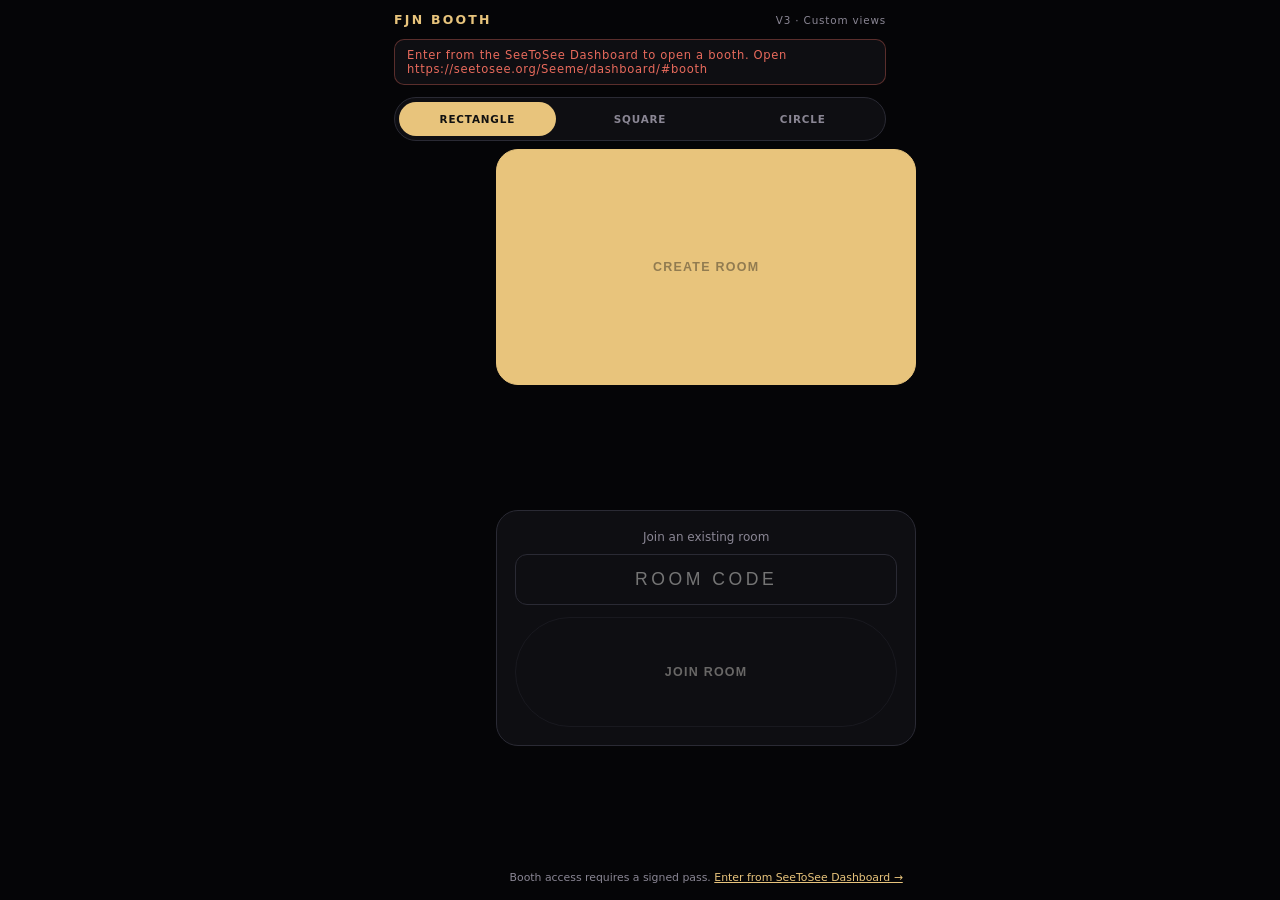
<file: FJNBoothIPv1/index.html>
<!DOCTYPE html>
<html lang="en">
<head>
  <meta charset="UTF-8" />
  <meta name="viewport" content="width=device-width, initial-scale=1, viewport-fit=cover, user-scalable=no" />
  <meta name="apple-mobile-web-app-capable" content="yes" />
  <meta name="theme-color" content="#050507" />
  <title>FJN Booth · V3 Custom Views</title>
  <style>
    :root {
      --bg: #050507;
      --panel: #0e0e12;
      --border: #2a2a34;
      --gold: #e8c47c;
      --text: #f0ece4;
      --muted: #8a8694;
      --ok: #6bcf8e;
      --err: #e86a5c;
      --safe-b: env(safe-area-inset-bottom, 0px);
      --safe-t: env(safe-area-inset-top, 0px);
    }
    * { box-sizing: border-box; -webkit-tap-highlight-color: transparent; }
    html, body {
      margin: 0; width: 100%; height: 100%; height: 100dvh; background: var(--bg); color: var(--text);
      font-family: ui-sans-serif, system-ui, -apple-system, Segoe UI, sans-serif;
      overflow: hidden;
    }
    .app {
      height: 100%; height: 100dvh; display: flex; flex-direction: column;
      padding: calc(12px + var(--safe-t)) 14px calc(14px + var(--safe-b));
      max-width: 520px; margin: 0 auto;
    }
    header {
      display: flex; justify-content: space-between; align-items: baseline;
      margin-bottom: 12px;
    }
    header h1 {
      margin: 0; font-size: 0.78rem; letter-spacing: 0.18em;
      text-transform: uppercase; color: var(--gold); font-weight: 700;
    }
    header .sub { font-size: 0.65rem; color: var(--muted); letter-spacing: 0.08em; }
    .status {
      font-size: 0.72rem; letter-spacing: 0.06em; padding: 8px 12px;
      border: 1px solid var(--border); border-radius: 10px;
      background: var(--panel); color: var(--muted); margin-bottom: 12px;
      min-height: 36px;
    }
    .status.ok { color: var(--ok); border-color: rgba(107,207,142,0.35); }
    .status.err { color: var(--err); border-color: rgba(232,106,92,0.35); }
    .status.live { color: var(--gold); border-color: rgba(232,196,124,0.45); }
    .view-picker {
      display: grid; grid-template-columns: repeat(3, 1fr); gap: 6px;
      padding: 4px; margin-bottom: 8px; border: 1px solid var(--border);
      border-radius: 999px; background: var(--panel);
    }
    .view-choice {
      min-height: 34px; border: 0; border-radius: 999px; background: transparent;
      color: var(--muted); font: inherit; font-size: .65rem; font-weight: 700;
      letter-spacing: .08em; text-transform: uppercase; cursor: pointer;
    }
    .view-choice.active { background: var(--gold); color: #111; }

    .call-shell {
      flex: 1; min-height: 0; display: flex; flex-direction: column; gap: 8px;
      overflow-y: auto; scrollbar-width: none;
    }
    .call-shell::-webkit-scrollbar { display: none; }
    .call-shell.hidden { display: none !important; }
    .videos {
      flex: 0 0 auto; display: grid; grid-template-columns: 1fr; gap: 8px;
      width: 100%; min-height: 0; position: relative;
    }
    .tile {
      position: relative; border-radius: 14px; overflow: hidden;
      width: 100%; aspect-ratio: 1; border: 1px solid var(--border); background: #0a0a0e;
    }
    .tile video {
      width: 100%; height: 100%; object-fit: cover; background: #0a0a0e;
      display: block;
    }
    #localVideo { transform: scaleX(-1); }
    .stage-size {
      position: absolute; z-index: 4; top: 8px; right: 8px;
      min-width: 42px; height: 42px; border-radius: 999px;
      border: 1px solid rgba(232,196,124,.65); background: rgba(5,5,7,.78);
      color: var(--gold); font-size: 1rem; cursor: pointer;
    }
    .call-shell.stage-compact .videos { width: 72%; align-self: center; }
    .call-shell.stage-large .videos { width: 100%; }
    .call-shell.stage-large .in-call { display: none; }
    .tile .label {
      position: absolute; left: 10px; bottom: 8px;
      font-size: 0.65rem; letter-spacing: 0.12em; text-transform: uppercase;
      color: var(--gold); text-shadow: 0 1px 6px #000;
      pointer-events: none;
    }
    .tile.audio-only::after {
      content: 'AUDIO';
      position: absolute; inset: 0; display: flex; align-items: center; justify-content: center;
      font-size: 0.7rem; letter-spacing: 0.2em; color: var(--muted);
    }
    .tile.audio-only.connected::after { content: 'ON AIR'; color: var(--gold); }
    .tile-cam {
      position: absolute; z-index: 3; left: 50%; top: 50%; transform: translate(-50%, -50%);
      min-width: 132px; min-height: 54px; padding: 12px 18px; border-radius: 999px;
      border: 1px solid var(--gold); background: rgba(8,8,11,.88); color: var(--gold);
      font: inherit; font-size: .72rem; font-weight: 800; letter-spacing: .12em;
      text-transform: uppercase; cursor: pointer;
    }
    .tile-cam.hidden { display: none; }
    .audio-unlock {
      position: absolute; z-index: 5; left: 50%; top: 50%; transform: translate(-50%, -50%);
      min-width: 138px; min-height: 54px; padding: 12px 18px; border-radius: 999px;
      border: 1px solid var(--gold); background: rgba(8,8,11,.92); color: var(--gold);
      font: inherit; font-size: .72rem; font-weight: 800; letter-spacing: .12em;
      text-transform: uppercase; cursor: pointer;
    }
    .audio-unlock.hidden { display: none; }
    #tileLocal.audio-only::after { display: none; }

    .lobby {
      flex: 1; min-height: 0; display: grid; grid-template-rows: 1fr 1fr auto;
      gap: 10px; justify-items: center;
    }
    .lobby.hidden, .videos.hidden, .in-call.hidden { display: none !important; }

    .code-box {
      text-align: center; padding: 18px; border: 1px solid var(--border);
      border-radius: 14px; background: var(--panel);
    }
    .code-box .room {
      font-size: 2rem; letter-spacing: 0.28em; font-weight: 800;
      color: var(--gold); margin: 8px 0;
    }
    .code-box p { margin: 0; font-size: 0.75rem; color: var(--muted); line-height: 1.4; }
    .lobby-option {
      width: min(100%, 330px); height: 100%; max-height: 330px; aspect-ratio: 1;
      min-height: 0; border: 1px solid var(--border); border-radius: 22px;
      background: var(--panel); display: flex; flex-direction: column;
      align-items: stretch; justify-content: center; gap: 12px; padding: 18px;
    }
    .lobby-option.create { background: var(--gold); border-color: var(--gold); }
    .lobby-option.create .btn { color: #111; border: 0; background: transparent; }
    .lobby-option .code-box { border: 0; background: transparent; padding: 0; }
    .lobby-note { font-size: 0.68rem; color: var(--muted); text-align: center; line-height: 1.35; margin: 0; }

    body[data-view="rectangle"] .tile { aspect-ratio: 16 / 9; }
    body[data-view="rectangle"] .lobby-option {
      width: min(100%, 420px); height: auto; max-height: none; aspect-ratio: 16 / 9;
    }
    body[data-view="square"] .tile,
    body[data-view="circle"] .tile { aspect-ratio: 1; }
    body[data-view="circle"] .tile,
    body[data-view="circle"] .lobby-option { border-radius: 50%; }

    input[type="text"] {
      width: 100%; padding: 14px 16px; border-radius: 12px;
      border: 1px solid var(--border); background: var(--panel);
      color: var(--text); font-size: 1.1rem; letter-spacing: 0.2em;
      text-transform: uppercase; text-align: center;
    }
    input[type="text"]:focus { outline: 1px solid var(--gold); }

    .row { display: flex; flex-wrap: wrap; gap: 8px; }
    .btn {
      flex: 1 1 auto; min-height: 48px; padding: 0 16px;
      border-radius: 999px; border: 1px solid var(--border);
      background: var(--panel); color: var(--text);
      font-size: 0.78rem; font-weight: 700; letter-spacing: 0.1em;
      text-transform: uppercase; cursor: pointer;
    }
    .btn.primary { background: var(--gold); color: #111; border-color: var(--gold); }
    .btn.danger { border-color: var(--err); color: var(--err); }
    .btn:disabled { opacity: 0.4; pointer-events: none; }
    .btn.active { background: rgba(232,196,124,0.2); border-color: var(--gold); color: var(--gold); }

    .in-call { display: flex; flex-direction: column; gap: 8px; }
    .invite {
      font-size: 0.68rem; color: var(--muted); word-break: break-all;
      padding: 8px 10px; border-radius: 8px; background: var(--panel);
      border: 1px solid var(--border);
    }
    .invite a { color: var(--gold); }

    @media (orientation: landscape) and (max-height: 620px) {
      .app { max-width: none; padding: calc(6px + var(--safe-t)) 10px calc(6px + var(--safe-b)); }
      header { margin-bottom: 5px; }
      .status { min-height: 30px; margin-bottom: 6px; padding: 5px 10px; }
      .view-picker { position: absolute; z-index: 8; top: calc(4px + var(--safe-t)); left: 50%; width: 300px; transform: translateX(-50%); margin: 0; }
      .call-shell {
        display: grid; grid-template-columns: minmax(0, 1fr) minmax(250px, 34vw);
        gap: 8px; min-height: 0; overflow: hidden;
      }
      .videos, .call-shell.stage-compact .videos, .call-shell.stage-large .videos {
        width: auto; height: 100%; margin: 0 auto;
        grid-template-columns: 1fr 1fr; grid-template-rows: 1fr;
      }
      body[data-view="square"] .videos,
      body[data-view="circle"] .videos { width: auto; }
      body[data-view="square"] .tile,
      body[data-view="circle"] .tile { width: auto; height: 100%; }
      body[data-view="rectangle"] .videos { width: 100%; }
      body[data-view="rectangle"] .tile { width: 100%; height: auto; align-self: center; }
      .in-call, .call-shell.stage-large .in-call {
        display: flex; min-height: 0; overflow-y: auto; scrollbar-width: none;
      }
      .in-call::-webkit-scrollbar { display: none; }
      .code-box { padding: 7px !important; }
      .code-box .room { font-size: 1.25rem; margin: 3px 0; }
      .invite { padding: 5px 7px; }
      .btn { min-height: 38px; padding: 0 10px; font-size: .67rem; }
      .stage-size { display: none; }
      .lobby {
        grid-template-columns: 1fr 1fr; grid-template-rows: minmax(0, 1fr) auto;
        align-items: center;
      }
      .lobby-option { width: min(42dvh, 42vw); height: auto; max-height: none; max-width: none; }
      body[data-view="rectangle"] .lobby-option { width: min(45vw, 72dvh); }
      .lobby-note { grid-column: 1 / -1; }
    }
  </style>
</head>
<body data-view="rectangle">
  <div class="app">
    <header>
      <h1>FJN Booth</h1>
      <span class="sub">V3 · Custom views</span>
    </header>
    <div class="status" id="status">Create a room or join with a code.</div>
    <div class="view-picker" id="viewPicker" aria-label="Booth view">
      <button class="view-choice active" type="button" data-view="rectangle">Rectangle</button>
      <button class="view-choice" type="button" data-view="square">Square</button>
      <button class="view-choice" type="button" data-view="circle">Circle</button>
    </div>

    <!-- LOBBY -->
    <div class="lobby" id="lobby">
      <div class="lobby-option create">
        <button class="btn primary" type="button" id="btnCreate">Create room</button>
      </div>
      <div class="lobby-option join">
        <div class="code-box">
          <p style="margin-bottom:8px;">Join an existing room</p>
          <input type="text" id="joinCode" maxlength="8" placeholder="ROOM CODE" autocomplete="off" />
        </div>
        <button class="btn" type="button" id="btnJoin">Join room</button>
      </div>
      <p class="lobby-note">
        Two people only. Exact quality for vocal booth, writers, and debate seats.
      </p>
    </div>

    <!-- IN CALL -->
    <div class="call-shell hidden" id="callShell">
      <div class="videos" id="videos">
        <button class="stage-size" type="button" id="btnStageSize" aria-label="Change video size" title="Change video size">↕</button>
        <div class="tile" id="tileRemote">
          <video id="remoteVideo" playsinline webkit-playsinline autoplay muted></video>
          <audio id="remoteAudio" autoplay playsinline></audio>
          <button class="audio-unlock hidden" type="button" id="btnStartAudio">Start audio</button>
          <span class="label">Them</span>
        </div>
        <div class="tile" id="tileLocal">
          <video id="localVideo" playsinline webkit-playsinline autoplay muted></video>
          <button class="tile-cam" type="button" id="btnCamTile">Turn camera on</button>
          <span class="label">You</span>
        </div>
      </div>

      <div class="in-call" id="inCall">
        <div class="code-box" id="roomBanner" style="padding:10px;">
          <p>Room</p>
          <div class="room" id="roomDisplay">------</div>
          <p id="waitHint">Waiting for the other person…</p>
        </div>
        <div class="invite" id="inviteBox"></div>
        <div class="row">
          <button class="btn" type="button" id="btnMute">Mute</button>
          <button class="btn" type="button" id="btnMicRepair">Restart mic</button>
          <button class="btn" type="button" id="btnCam">Cam off</button>
          <button class="btn danger" type="button" id="btnLeave">Leave</button>
        </div>
        <div class="row">
          <button class="btn" type="button" id="btnCopy">Copy invite</button>
        </div>
      </div>
    </div>
  </div>

  <script>
  (function () {
    'use strict';

    // ── Config: same folder as this page on Hostinger ──
    var SIGNAL_URL = (function () {
      // signal.php sits next to index.html
      var base = location.href.replace(/[#?].*$/, '').replace(/\/[^/]*$/, '/');
      return base + 'signal.php';
    })();

    var ICE = {
      iceServers: [
        { urls: 'stun:stun.l.google.com:19302' },
        { urls: 'stun:stun1.l.google.com:19302' }
      ]
    };

    var state = {
      room: null,
      role: null, // host | guest
      token: null,
      after: 0,
      pc: null,
      localStream: null,
      remoteStream: null,
      pollTimer: null,
      muted: false,
      camOn: false, // audio-first: camera off by default
      connected: false
    };

    var statusEl = document.getElementById('status');
    var lobby = document.getElementById('lobby');
    var callShell = document.getElementById('callShell');
    var videos = document.getElementById('videos');
    var inCall = document.getElementById('inCall');
    var localVideo = document.getElementById('localVideo');
    var remoteVideo = document.getElementById('remoteVideo');
    var remoteAudio = document.getElementById('remoteAudio');
    var btnStartAudio = document.getElementById('btnStartAudio');
    var tileLocal = document.getElementById('tileLocal');
    var tileRemote = document.getElementById('tileRemote');
    var btnCam = document.getElementById('btnCam');
    var btnCamTile = document.getElementById('btnCamTile');
    var btnMicRepair = document.getElementById('btnMicRepair');
    var roomDisplay = document.getElementById('roomDisplay');
    var inviteBox = document.getElementById('inviteBox');
    var waitHint = document.getElementById('waitHint');
    var viewChoices = Array.prototype.slice.call(document.querySelectorAll('.view-choice'));

    function applyView(view) {
      if (['rectangle', 'square', 'circle'].indexOf(view) === -1) view = 'rectangle';
      document.body.setAttribute('data-view', view);
      viewChoices.forEach(function (button) {
        button.classList.toggle('active', button.getAttribute('data-view') === view);
      });
      try { localStorage.setItem('fjn-booth-view', view); } catch (e) {}
    }

    viewChoices.forEach(function (button) {
      button.addEventListener('click', function () { applyView(button.getAttribute('data-view')); });
    });
    try { applyView(localStorage.getItem('fjn-booth-view') || 'rectangle'); }
    catch (e) { applyView('rectangle'); }

    function setStatus(msg, kind) {
      statusEl.textContent = msg;
      statusEl.className = 'status' + (kind ? ' ' + kind : '');
    }

    function inviteUrl() {
      return location.href.split('?')[0].split('#')[0] + '?room=' + encodeURIComponent(state.room);
    }

    var boothPass = (new URLSearchParams(location.search).get('pass') || '').trim();

    async function api(action, opts) {
      opts = opts || {};
      var method = opts.method || (opts.body ? 'POST' : 'GET');
      var url = SIGNAL_URL + '?action=' + encodeURIComponent(action);
      if (boothPass) url += '&pass=' + encodeURIComponent(boothPass);
      if (opts.query) {
        Object.keys(opts.query).forEach(function (k) {
          url += '&' + encodeURIComponent(k) + '=' + encodeURIComponent(opts.query[k]);
        });
      }
      var init = { method: method, headers: {} };
      if (state.token) init.headers['X-Booth-Token'] = state.token;
      if (opts.body) {
        var bodyObj = Object.assign({}, opts.body);
        if (boothPass && (action === 'create' || action === 'join')) bodyObj.pass = boothPass;
        init.headers['Content-Type'] = 'application/json';
        init.body = JSON.stringify(bodyObj);
      }
      var res = await fetch(url, init);
      var data = await res.json().catch(function () { return {}; });
      if (!res.ok) {
        var err = new Error(data.error || ('HTTP ' + res.status));
        err.data = data;
        err.status = res.status;
        throw err;
      }
      return data;
    }

    async function getMic(videoWanted) {
      if (state.localStream) {
        state.localStream.getTracks().forEach(function (t) { try { t.stop(); } catch (e) {} });
        state.localStream = null;
      }
      var constraints = {
        audio: {
          echoCancellation: true,
          noiseSuppression: true,
          autoGainControl: true
        },
        video: videoWanted ? {
          width: { ideal: 640, min: 320 },
          height: { ideal: 480, min: 240 },
          facingMode: 'user',
          frameRate: { ideal: 24, max: 30 }
        } : false
      };
      var stream = await navigator.mediaDevices.getUserMedia(constraints);
      state.localStream = stream;
      localVideo.srcObject = stream;
      localVideo.setAttribute('playsinline', '');
      localVideo.muted = true;
      try { await localVideo.play(); } catch (e) {}
      updateAudioOnlyUI();
      return stream;
    }

    function updateAudioOnlyUI() {
      var hasVideo = state.localStream && state.localStream.getVideoTracks().some(function (t) { return t.enabled && t.readyState === 'live'; });
      tileLocal.classList.toggle('audio-only', !hasVideo);
      btnCamTile.classList.toggle('hidden', !!hasVideo);
      if (state.connected) tileLocal.classList.add('connected');
      var remoteHas = remoteVideo.srcObject && remoteVideo.srcObject.getVideoTracks && remoteVideo.srcObject.getVideoTracks().length;
      tileRemote.classList.toggle('audio-only', !remoteHas);
      if (state.connected) tileRemote.classList.add('connected');
    }

    function showCallUI() {
      lobby.classList.add('hidden');
      callShell.classList.remove('hidden');
      roomDisplay.textContent = state.room;
      inviteBox.innerHTML = 'Invite link: <a href="' + inviteUrl() + '">' + inviteUrl() + '</a>';
    }

    async function startRemoteAudio() {
      if (!state.remoteStream || !state.remoteStream.getAudioTracks().length) return;
      remoteAudio.srcObject = state.remoteStream;
      remoteAudio.volume = 1;
      try {
        await remoteAudio.play();
        btnStartAudio.classList.add('hidden');
      } catch (e) {
        btnStartAudio.classList.remove('hidden');
        setStatus('Tap Start audio to hear the other person', 'ok');
      }
    }

    btnStartAudio.addEventListener('click', startRemoteAudio);

    function ensurePC() {
      if (state.pc) return state.pc;
      var pc = new RTCPeerConnection(ICE);
      state.pc = pc;

      if (state.localStream) {
        state.localStream.getTracks().forEach(function (track) {
          pc.addTrack(track, state.localStream);
        });
      }
      // Reserve one video channel during the audio-first negotiation. This lets
      // either person turn on a camera later without rebuilding the call.
      if (!pc.getTransceivers().some(function (tr) { return tr.receiver && tr.receiver.track && tr.receiver.track.kind === 'video'; })) {
        pc.addTransceiver('video', { direction: 'sendrecv' });
      }

      pc.ontrack = function (ev) {
        // Audio and video can arrive in separate track events (and a reserved
        // transceiver can be streamless). Keep one permanent inbound stream so
        // the later video track never replaces the already-arrived audio track.
        if (!state.remoteStream) {
          state.remoteStream = new MediaStream();
          remoteVideo.srcObject = state.remoteStream;
          remoteAudio.srcObject = state.remoteStream;
        }
        if (!state.remoteStream.getTracks().some(function (track) { return track.id === ev.track.id; })) {
          state.remoteStream.addTrack(ev.track);
        }
        ev.track.onunmute = function () {
          remoteVideo.play().catch(function () {});
          if (ev.track.kind === 'audio') startRemoteAudio();
          updateAudioOnlyUI();
        };
        remoteVideo.setAttribute('playsinline', '');
        remoteVideo.muted = true;
        remoteVideo.play().catch(function () {});
        if (ev.track.kind === 'audio') startRemoteAudio();
        state.connected = true;
        updateAudioOnlyUI();
        waitHint.textContent = 'Connected';
        setStatus('Connected · 1-to-1 live', 'live');
      };

      pc.onicecandidate = function (ev) {
        if (ev.candidate) {
          sendSignal('ice', { candidate: ev.candidate });
        }
      };

      pc.onconnectionstatechange = function () {
        var s = pc.connectionState;
        if (s === 'connected') {
          state.connected = true;
          setStatus('Connected · 1-to-1 live', 'live');
          waitHint.textContent = 'Connected';
        } else if (s === 'disconnected' || s === 'failed') {
          setStatus('Connection ' + s + ' — try Leave and rejoin', 'err');
        } else if (s === 'connecting') {
          setStatus('Connecting…', '');
        }
      };

      return pc;
    }

    async function repairMicrophone(force) {
      if (!state.localStream) return;
      var current = state.localStream.getAudioTracks()[0] || null;
      var needsNew = force || !current || current.readyState !== 'live' || current.muted;
      if (needsNew) {
        setStatus('Restoring microphone…', '');
        var micStream = await navigator.mediaDevices.getUserMedia({
          audio: { echoCancellation: true, noiseSuppression: true, autoGainControl: true },
          video: false
        });
        var replacement = micStream.getAudioTracks()[0];
        state.localStream.getAudioTracks().forEach(function (track) {
          state.localStream.removeTrack(track);
          try { track.stop(); } catch (e) {}
        });
        state.localStream.addTrack(replacement);
        current = replacement;
      }
      current.enabled = !state.muted;
      if (state.pc) {
        var sender = state.pc.getSenders().find(function (item) {
          return item.track && item.track.kind === 'audio';
        });
        if (sender) await sender.replaceTrack(current);
        else state.pc.addTrack(current, state.localStream);
      }
      setStatus(state.connected ? 'Connected · microphone live' : 'Microphone live', state.connected ? 'live' : 'ok');
    }

    function sendSignal(type, data) {
      if (!state.room || !state.role) return Promise.resolve();
      return api('signal', {
        method: 'POST',
        body: { room: state.room, type: type, from: state.role, data: data }
      }).catch(function (e) {
        console.warn('signal failed', e);
      });
    }

    async function makeOffer(reason) {
      var pc = ensurePC();
      await repairMicrophone(false);
      if (pc.signalingState !== 'stable') return;
      var offer = await pc.createOffer({ offerToReceiveAudio: true, offerToReceiveVideo: true });
      await pc.setLocalDescription(offer);
      await sendSignal('offer', { sdp: pc.localDescription, reason: reason || 'connect' });
    }

    async function handleSignal(sig) {
      if (!sig || sig.from === state.role) return;
      var pc = ensurePC();

      if (sig.type === 'peer-joined' && state.role === 'host') {
        setStatus('Guest joined · negotiating…', 'ok');
        waitHint.textContent = 'Guest joined — connecting…';
        try {
          await makeOffer('guest-joined');
        } catch (e) {
          setStatus('Offer failed: ' + e.message, 'err');
        }
      }

      // Either seat may offer. This is required when the guest turns on a
      // camera after the original audio-first connection is established.
      if (sig.type === 'offer') {
        try {
          await repairMicrophone(false);
          if (pc.signalingState !== 'stable') {
            await pc.setLocalDescription({ type: 'rollback' });
          }
          await pc.setRemoteDescription(sig.data.sdp);
          var answer = await pc.createAnswer();
          await pc.setLocalDescription(answer);
          await sendSignal('answer', { sdp: pc.localDescription });
        } catch (e) {
          setStatus('Answer failed: ' + e.message, 'err');
        }
      }

      if (sig.type === 'answer') {
        try {
          if (pc.signalingState === 'have-local-offer') await pc.setRemoteDescription(sig.data.sdp);
        } catch (e) {
          setStatus('Set remote failed: ' + e.message, 'err');
        }
      }

      if (sig.type === 'ice' && sig.data && sig.data.candidate) {
        try {
          await pc.addIceCandidate(sig.data.candidate);
        } catch (e) {
          console.warn('ice', e);
        }
      }

      if (sig.type === 'peer-left') {
        setStatus('Other person left the room', 'err');
        waitHint.textContent = 'Peer left';
        if (remoteVideo.srcObject) {
          remoteVideo.srcObject.getTracks().forEach(function (t) { t.stop(); });
          remoteVideo.srcObject = null;
          remoteAudio.srcObject = null;
          btnStartAudio.classList.add('hidden');
        }
        state.remoteStream = null;
        state.connected = false;
        updateAudioOnlyUI();
      }
    }

    function startPolling() {
      stopPolling();
      state.pollTimer = setInterval(async function () {
        if (!state.room) return;
        try {
          var data = await api('poll', { query: { room: state.room, after: state.after } });
          (data.signals || []).forEach(function (sig) {
            if (sig.id > state.after) state.after = sig.id;
            handleSignal(sig);
          });
          if (state.role === 'host' && data.guest && waitHint.textContent.indexOf('Waiting') === 0) {
            waitHint.textContent = 'Guest in room…';
          }
        } catch (e) {
          // quiet — transient network
        }
      }, 900);
    }

    function stopPolling() {
      if (state.pollTimer) clearInterval(state.pollTimer);
      state.pollTimer = null;
    }

    async function startAs(role, room, token) {
      try {
        setStatus('Requesting microphone…', '');
        await getMic(false); // audio first
        state.role = role;
        state.room = room;
        state.token = token;
        state.after = 0;
        showCallUI();
        ensurePC();
        startPolling();
        setStatus(role === 'host' ? 'Room open · share the code' : 'Joined · connecting…', 'ok');
        if (role === 'guest') {
          waitHint.textContent = 'Connecting to host…';
          // Guest waits for offer; if host already waiting, host gets peer-joined on join
        }
      } catch (e) {
        setStatus('Mic blocked: ' + (e.message || e), 'err');
        throw e;
      }
    }

    document.getElementById('btnCreate').addEventListener('click', async function () {
      try {
        var data = await api('create', { method: 'POST', body: {} });
        await startAs('host', data.room, data.token);
      } catch (e) {
        setStatus('Create failed: ' + (e.message || e) + ' — is signal.php uploaded?', 'err');
      }
    });

    document.getElementById('btnJoin').addEventListener('click', async function () {
      var code = (document.getElementById('joinCode').value || '').trim().toUpperCase();
      if (code.length < 4) {
        setStatus('Enter a room code', 'err');
        return;
      }
      try {
        var data = await api('join', { method: 'POST', body: { room: code } });
        await startAs('guest', data.room, data.token);
      } catch (e) {
        if (e.data && e.data.full) setStatus('Room full (2 people max)', 'err');
        else setStatus('Join failed: ' + (e.message || e), 'err');
      }
    });

    document.getElementById('btnMute').addEventListener('click', function () {
      if (!state.localStream) return;
      state.muted = !state.muted;
      state.localStream.getAudioTracks().forEach(function (t) { t.enabled = !state.muted; });
      this.textContent = state.muted ? 'Unmute' : 'Mute';
      this.classList.toggle('active', state.muted);
    });

    btnMicRepair.addEventListener('click', async function () {
      try {
        await repairMicrophone(true);
        if (state.pc && state.pc.signalingState === 'stable') await makeOffer('microphone-restart');
      } catch (e) {
        setStatus('Microphone restart failed: ' + (e.message || e), 'err');
      }
    });

    window.addEventListener('focus', function () {
      if (!state.room || !state.localStream) return;
      repairMicrophone(false).catch(function () {});
    });

    async function toggleCamera() {
      // Camera click is a user gesture: use it to unlock remote audio too.
      startRemoteAudio();
      try {
        if (!state.camOn) {
          // Turn camera on without stopping or reacquiring the live microphone.
          setStatus('Enabling camera…', '');
          var cameraStream = await navigator.mediaDevices.getUserMedia({
            audio: false,
            video: {
              width: { ideal: 640, min: 320 },
              height: { ideal: 480, min: 240 },
              facingMode: 'user',
              frameRate: { ideal: 24, max: 30 }
            }
          });
          var vTrack = cameraStream.getVideoTracks()[0];
          state.localStream.getVideoTracks().forEach(function (track) { state.localStream.removeTrack(track); try { track.stop(); } catch (e) {} });
          state.localStream.addTrack(vTrack);
          localVideo.srcObject = state.localStream;
          localVideo.muted = true;
          localVideo.setAttribute('playsinline', '');
          await localVideo.play().catch(function () {});
          state.camOn = true;
          btnCam.textContent = 'Cam on';
          btnCam.classList.add('active');
          updateAudioOnlyUI();
          if (state.pc) {
            var videoTransceiver = state.pc.getTransceivers().find(function (tr) { return tr.receiver && tr.receiver.track && tr.receiver.track.kind === 'video'; });
            if (videoTransceiver && vTrack) await videoTransceiver.sender.replaceTrack(vTrack);
            await makeOffer('camera-on');
          }
          setStatus(state.connected ? 'Connected · camera on' : 'Camera on', state.connected ? 'live' : 'ok');
        } else {
          state.camOn = false;
          if (state.localStream) {
            state.localStream.getVideoTracks().forEach(function (t) {
              t.enabled = false;
              t.stop();
              state.localStream.removeTrack(t);
            });
          }
          if (state.pc) {
            var videoTransceiver = state.pc.getTransceivers().find(function (tr) { return tr.receiver && tr.receiver.track && tr.receiver.track.kind === 'video'; });
            if (videoTransceiver) await videoTransceiver.sender.replaceTrack(null);
          }
          btnCam.textContent = 'Cam off';
          btnCam.classList.remove('active');
          updateAudioOnlyUI();
        }
      } catch (e) {
        setStatus('Camera: ' + (e.message || e), 'err');
      }
    }

    btnCam.addEventListener('click', toggleCamera);
    btnCamTile.addEventListener('click', toggleCamera);

    document.getElementById('btnCopy').addEventListener('click', function () {
      var url = inviteUrl();
      if (navigator.clipboard && navigator.clipboard.writeText) {
        navigator.clipboard.writeText(url).then(function () {
          setStatus('Invite link copied', 'ok');
        }).catch(function () {
          prompt('Copy this invite link:', url);
        });
      } else {
        prompt('Copy this invite link:', url);
      }
    });

    document.getElementById('btnStageSize').addEventListener('click', function () {
      if (callShell.classList.contains('stage-large')) {
        callShell.classList.remove('stage-large');
        callShell.classList.add('stage-compact');
      } else if (callShell.classList.contains('stage-compact')) {
        callShell.classList.remove('stage-compact');
      } else {
        callShell.classList.add('stage-large');
      }
    });

    document.getElementById('btnLeave').addEventListener('click', function () {
      stopPolling();
      try {
        api('leave', { method: 'POST', body: { room: state.room, from: state.role } });
      } catch (e) {}
      if (state.pc) { try { state.pc.close(); } catch (e) {} }
      state.pc = null;
      if (state.localStream) {
        state.localStream.getTracks().forEach(function (t) { t.stop(); });
        state.localStream = null;
      }
      localVideo.srcObject = null;
      remoteVideo.srcObject = null;
      remoteAudio.srcObject = null;
      btnStartAudio.classList.add('hidden');
      state.remoteStream = null;
      state.room = null;
      state.role = null;
      state.token = null;
      state.connected = false;
      state.camOn = false;
      state.muted = false;
      document.getElementById('btnMute').textContent = 'Mute';
      document.getElementById('btnCam').textContent = 'Cam off';
      lobby.classList.remove('hidden');
      callShell.classList.add('hidden');
      callShell.classList.remove('stage-compact', 'stage-large');
      setStatus('Left the booth.', '');
    });

    // Admission: require ?pass= from SeeToSee Dashboard; deep link ?room=CODE
    (function boot() {
      var params = new URLSearchParams(location.search);
      var room = (params.get('room') || '').toUpperCase().replace(/[^A-Z0-9]/g, '');
      if (!boothPass) {
        document.getElementById('btnCreate').disabled = true;
        document.getElementById('btnJoin').disabled = true;
        setStatus('Enter from the SeeToSee Dashboard to open a booth. Open https://seetosee.org/Seeme/dashboard/#booth', 'err');
        var note = document.querySelector('.lobby-note');
        if (note) {
          note.innerHTML = 'Booth access requires a signed pass. <a href="https://seetosee.org/Seeme/dashboard/#booth" style="color:var(--gold)">Enter from SeeToSee Dashboard →</a>';
        }
        return;
      }
      if (room.length >= 4) {
        document.getElementById('joinCode').value = room;
        setStatus('Room ' + room + ' — tap Join room', 'ok');
      }
    })();
  })();
  </script>
</body>
</html>
</file>
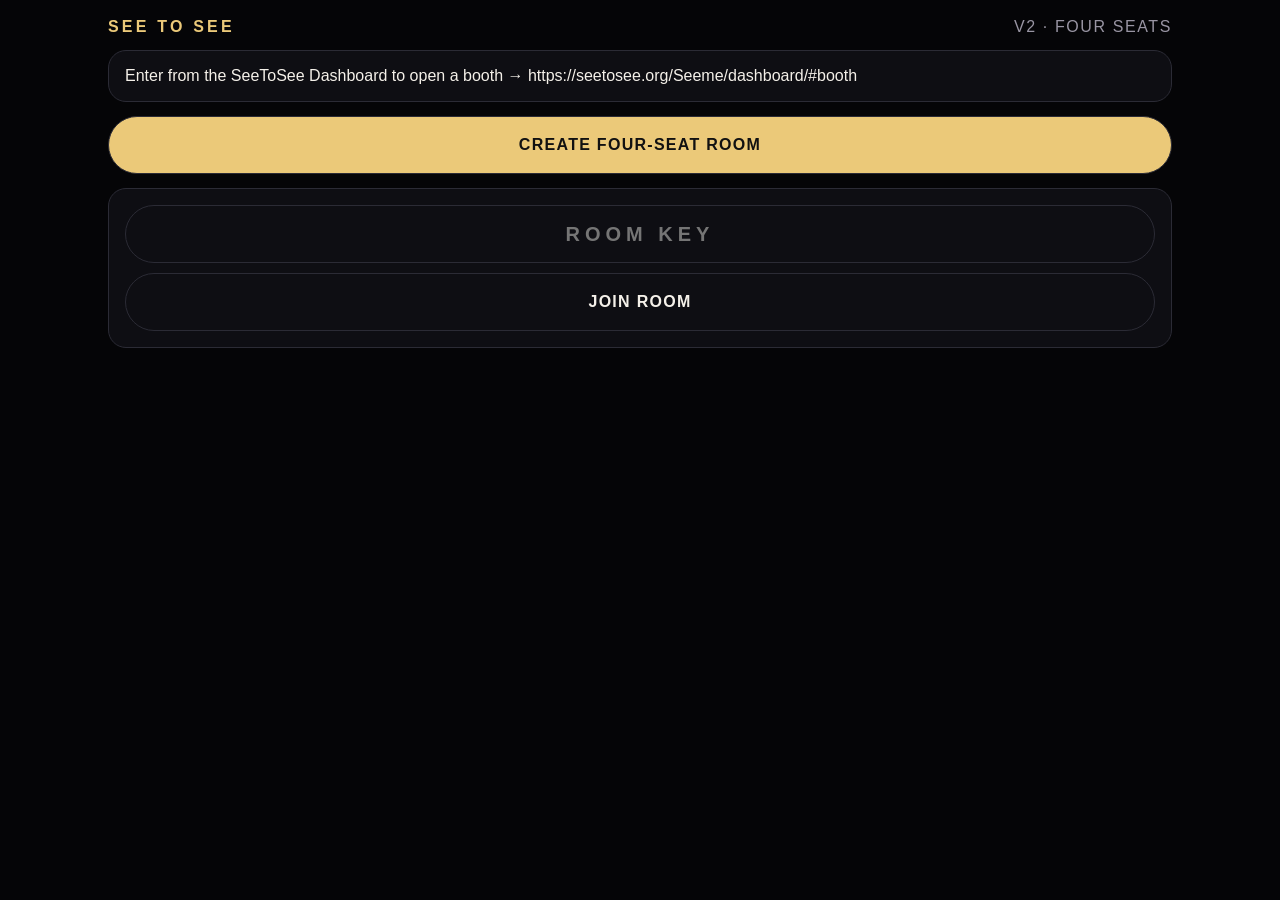
<file: FJNBoothIPv2/index.html>
<!doctype html><html lang="en"><head><meta charset="utf-8"><meta name="viewport" content="width=device-width,initial-scale=1,viewport-fit=cover"><meta name="theme-color" content="#050507"><title>See to See · Four Seats</title>
<style>
:root{--bg:#050507;--panel:#0e0e13;--line:#2b2b35;--gold:#ebc979;--text:#f4f0e9;--muted:#9995a3;--red:#ff6e63}*{box-sizing:border-box}body{margin:0;background:var(--bg);color:var(--text);font-family:Arial,sans-serif;min-height:100dvh}.app{width:min(1100px,100%);margin:auto;padding:18px;display:flex;flex-direction:column;gap:14px}.top{display:flex;justify-content:space-between;align-items:center}.brand{color:var(--gold);font-weight:900;letter-spacing:.2em}.version{color:var(--muted);letter-spacing:.1em}.status,.panel{border:1px solid var(--line);border-radius:18px;background:var(--panel);padding:16px}.status.live{border-color:#756134;color:var(--gold)}.lobby{display:grid;gap:14px}.btn,input{min-height:58px;border-radius:999px;border:1px solid var(--line);background:var(--panel);color:var(--text);font:inherit;font-weight:800;letter-spacing:.08em;padding:12px 20px}.btn{cursor:pointer}.primary{background:var(--gold);color:#111}.danger{border-color:var(--red);color:var(--red)}input{width:100%;text-align:center;font-size:1.25rem;letter-spacing:.25em}.hidden{display:none!important}.roomline{text-align:center}.code{font-size:2rem;color:var(--gold);font-weight:900;letter-spacing:.22em}.grid{display:grid;grid-template-columns:repeat(2,minmax(0,1fr));gap:10px}.seat{position:relative;aspect-ratio:1;background:#09090d;border:1px solid var(--line);border-radius:18px;overflow:hidden}.seat video{width:100%;height:100%;object-fit:cover;background:#09090d}.seat.local video{transform:scaleX(-1)}.tag{position:absolute;left:12px;bottom:10px;color:var(--gold);font-size:.72rem;letter-spacing:.12em;text-transform:uppercase}.empty{position:absolute;inset:0;display:grid;place-items:center;color:var(--muted);letter-spacing:.15em}.seat.has-media .empty{display:none}.hear{position:absolute;z-index:3;left:50%;top:50%;transform:translate(-50%,-50%);border-color:var(--gold);color:var(--gold);background:#09090eee}.controls{display:flex;flex-wrap:wrap;gap:8px}.controls .btn{flex:1;min-width:135px}@media(max-width:600px){.app{padding:12px}.grid{gap:7px}.seat{border-radius:13px}.btn{min-height:52px}.code{font-size:1.55rem}}
</style></head><body><main class="app"><div class="top"><div class="brand">SEE TO SEE</div><div class="version">V2 · FOUR SEATS</div></div><div id="status" class="status">Create a four-seat room or join with its key.</div>
<section id="lobby" class="lobby"><button id="create" class="btn primary">CREATE FOUR-SEAT ROOM</button><div class="panel"><input id="roomInput" maxlength="6" placeholder="ROOM KEY"><button id="join" class="btn" style="width:100%;margin-top:10px">JOIN ROOM</button></div></section>
<section id="call" class="hidden"><div class="roomline panel">ROOM <div id="roomCode" class="code">------</div><div id="count">1 of 4 seats</div><div id="links">0 media links</div></div><div id="grid" class="grid"></div><div class="controls"><button id="startAll" class="btn primary">START ALL AUDIO</button><button id="reconnect" class="btn">RECONNECT ALL</button><button id="mute" class="btn">MUTE</button><button id="restart" class="btn">RESTART MIC</button><button id="camera" class="btn">CAM OFF</button><button id="leave" class="btn danger">LEAVE</button></div><button id="copy" class="btn" style="width:100%;margin-top:8px">COPY INVITE</button></section></main>
<script>
(()=>{'use strict';const API=new URL('signal.php',location.href).href;const ICE={iceServers:[{urls:'stun:stun.l.google.com:19302'},{urls:'stun:stun1.l.google.com:19302'}]};
const S={room:null,id:null,seat:null,token:null,after:0,stream:null,peers:new Map(),timer:null,muted:false,cam:false};const $=id=>document.getElementById(id);const status=(m,k='')=>{$('status').textContent=m;$('status').className='status '+k};
const boothPass=(new URLSearchParams(location.search).get('pass')||'').trim();async function api(action,o={}){let u=API+'?action='+encodeURIComponent(action);if(boothPass)u+='&pass='+encodeURIComponent(boothPass);Object.entries(o.query||{}).forEach(([k,v])=>u+='&'+encodeURIComponent(k)+'='+encodeURIComponent(v));const h={};if(S.token)h['X-Booth-Token']=S.token;const init={method:o.body?'POST':'GET',headers:h};if(o.body){const bodyObj=Object.assign({},o.body);if(boothPass&&(action==='create'||action==='join'))bodyObj.pass=boothPass;h['Content-Type']='application/json';init.body=JSON.stringify(bodyObj)}const r=await fetch(u,init),d=await r.json().catch(()=>({}));if(!r.ok)throw Object.assign(new Error(d.error||'HTTP '+r.status),{data:d});return d}
async function mic(force=false){let a=S.stream&&S.stream.getAudioTracks()[0];if(force||!a||a.readyState!=='live'||a.muted){const x=await navigator.mediaDevices.getUserMedia({audio:{echoCancellation:true,noiseSuppression:true,autoGainControl:true},video:false});const n=x.getAudioTracks()[0];if(!S.stream)S.stream=new MediaStream();S.stream.getAudioTracks().forEach(t=>{S.stream.removeTrack(t);t.stop()});S.stream.addTrack(n);a=n}a.enabled=!S.muted;for(const p of S.peers.values()){const sender=p.pc.getSenders().find(x=>x.track&&x.track.kind==='audio');if(sender)await sender.replaceTrack(a)}return a}
function seatEl(id,seat,local=false){let e=$('seat-'+id);if(e)return e;e=document.createElement('div');e.id='seat-'+id;e.className='seat'+(local?' local':'');e.innerHTML='<video playsinline autoplay muted></video><div class="empty">SEAT '+seat+'</div><span class="tag">'+(local?'You':'Seat '+seat)+'</span>';$('grid').appendChild(e);if(local&&S.stream){e.querySelector('video').srcObject=S.stream;e.classList.add('has-media')}return e}
function render(people){$('count').textContent=people.length+' of 4 seats';const ids=new Set(people.map(p=>p.id));people.sort((a,b)=>a.seat-b.seat).forEach(p=>seatEl(p.id,p.seat,p.id===S.id));for(let n=1;n<=4;n++){if(!people.some(p=>p.seat===n)){let e=$('empty-'+n);if(!e){e=document.createElement('div');e.id='empty-'+n;e.className='seat';e.innerHTML='<div class="empty">OPEN SEAT '+n+'</div>';$('grid').appendChild(e)}}else $('empty-'+n)?.remove()}for(const [id,p] of S.peers)if(!ids.has(id)){p.pc.close();p.el.remove();S.peers.delete(id)}}
function send(to,type,data){return api('signal',{body:{room:S.room,peer:S.id,to,type,data}})}
function peer(id,seat){if(S.peers.has(id))return S.peers.get(id);const pc=new RTCPeerConnection(ICE),el=seatEl(id,seat),remote=new MediaStream(),video=el.querySelector('video');video.srcObject=remote;const audio=document.createElement('audio');audio.autoplay=true;audio.playsInline=true;audio.srcObject=remote;el.appendChild(audio);S.stream.getTracks().forEach(t=>pc.addTrack(t,S.stream));pc.addTransceiver('video',{direction:'sendrecv'});pc.onicecandidate=e=>e.candidate&&send(id,'ice',{candidate:e.candidate}).catch(()=>{});pc.ontrack=e=>{if(!remote.getTracks().some(t=>t.id===e.track.id))remote.addTrack(e.track);el.classList.add('has-media');if(e.track.kind==='audio')audio.play().catch(()=>{if(el.querySelector('.hear'))return;let b=document.createElement('button');b.className='btn hear';b.textContent='START AUDIO';b.onclick=()=>audio.play().then(()=>b.remove());el.appendChild(b)})};pc.onconnectionstatechange=()=>{const live=[...S.peers.values()].filter(x=>x.pc.connectionState==='connected').length;$('links').textContent=live+' of '+S.peers.size+' media links';if(pc.connectionState==='connected')status('Connected · '+$('count').textContent,'live');if(['failed','disconnected'].includes(pc.connectionState)&&S.seat<seat)setTimeout(()=>offer(id,true),800)};const p={pc,el,remote,audio,seat,making:false,polite:S.seat>seat,pending:[],lastOffer:0};S.peers.set(id,p);return p}
async function offer(id,restart=false){const p=S.peers.get(id);if(!p||p.pc.signalingState!=='stable'||p.making)return;if(Date.now()-p.lastOffer<1800)return;await mic();p.making=true;p.lastOffer=Date.now();try{await p.pc.setLocalDescription(await p.pc.createOffer(restart?{iceRestart:true}:undefined));await send(id,'offer',{sdp:p.pc.localDescription})}finally{p.making=false}}
async function flushIce(p){if(!p.pc.remoteDescription)return;const list=p.pending.splice(0);for(const c of list)await p.pc.addIceCandidate(c).catch(()=>{})}
async function signal(x){if(x.from===S.id||!x.from)return;const p=S.peers.get(x.from);if(!p)return;const pc=p.pc;if(x.type==='offer'){const collision=p.making||pc.signalingState!=='stable';if(collision&&!p.polite)return;if(collision)await pc.setLocalDescription({type:'rollback'});await mic();await pc.setRemoteDescription(x.data.sdp);await flushIce(p);await pc.setLocalDescription(await pc.createAnswer());await send(x.from,'answer',{sdp:pc.localDescription})}else if(x.type==='answer'&&pc.signalingState==='have-local-offer'){await pc.setRemoteDescription(x.data.sdp);await flushIce(p)}else if(x.type==='ice'&&x.data?.candidate){if(pc.remoteDescription)await pc.addIceCandidate(x.data.candidate).catch(()=>{});else p.pending.push(x.data.candidate)}}
async function poll(){try{const d=await api('poll',{query:{room:S.room,peer:S.id,after:S.after}});render(d.participants);for(const person of d.participants){if(person.id!==S.id&&!S.peers.has(person.id)){peer(person.id,person.seat);if(S.seat<person.seat)setTimeout(()=>offer(person.id),300+S.seat*450)}}for(const x of d.signals){try{await signal(x)}catch(e){console.warn('signal',x.type,e)}finally{S.after=Math.max(S.after,x.id)}}const now=Date.now();for(const [id,p] of S.peers)if(S.seat<p.seat&&!['connected','connecting'].includes(p.pc.connectionState)&&now-p.lastOffer>3500)offer(id,p.pc.connectionState==='failed').catch(()=>{})}catch(e){status('Connection check: '+e.message)}}
async function start(d){S.room=d.room;S.id=d.peer;S.seat=d.seat;S.token=d.token;S.after=0;await mic();$('lobby').classList.add('hidden');$('call').classList.remove('hidden');$('roomCode').textContent=S.room;seatEl(S.id,S.seat,true);status('Room open · share the key','live');await poll();S.timer=setInterval(poll,700)}
$('create').onclick=async()=>{try{await start(await api('create',{body:{}}))}catch(e){status('Create failed: '+e.message)}};$('join').onclick=async()=>{try{await start(await api('join',{body:{room:$('roomInput').value.trim().toUpperCase()}}))}catch(e){status(e.data?.full?'Room full':'Join failed: '+e.message)}};
$('startAll').onclick=async()=>{let heard=0;for(const p of S.peers.values())try{await p.audio.play();p.el.querySelector('.hear')?.remove();heard++}catch(e){}status('Audio opened for '+heard+' of '+S.peers.size+' people',heard===S.peers.size?'live':'')};
$('reconnect').onclick=async()=>{status('Reconnecting all seats…');for(const [id,p] of S.peers){p.lastOffer=0;await offer(id,true).catch(()=>{})}setTimeout(poll,500)};
$('mute').onclick=()=>{S.muted=!S.muted;S.stream?.getAudioTracks().forEach(t=>t.enabled=!S.muted);$('mute').textContent=S.muted?'UNMUTE':'MUTE'};$('restart').onclick=async()=>{try{await mic(true);for(const id of S.peers.keys())await offer(id);status('Microphone restarted','live')}catch(e){status('Mic failed: '+e.message)}};
$('camera').onclick=async()=>{for(const p of S.peers.values())try{await p.audio.play();p.el.querySelector('.hear')?.remove()}catch(e){}try{if(!S.cam){const x=await navigator.mediaDevices.getUserMedia({audio:false,video:{facingMode:'user',width:{ideal:640},height:{ideal:480}}}),t=x.getVideoTracks()[0];S.stream.getVideoTracks().forEach(v=>{S.stream.removeTrack(v);v.stop()});S.stream.addTrack(t);const v=$('seat-'+S.id).querySelector('video');v.srcObject=S.stream;v.muted=true;$('seat-'+S.id).classList.add('has-media');for(const p of S.peers.values()){const tr=p.pc.getTransceivers().find(q=>q.receiver?.track?.kind==='video');await tr.sender.replaceTrack(t)}S.cam=true;$('camera').textContent='CAM ON';for(const id of S.peers.keys())await offer(id)}else{const t=S.stream.getVideoTracks()[0];for(const p of S.peers.values()){const tr=p.pc.getTransceivers().find(q=>q.receiver?.track?.kind==='video');await tr.sender.replaceTrack(null)}if(t){S.stream.removeTrack(t);t.stop()}S.cam=false;$('camera').textContent='CAM OFF'}}catch(e){status('Camera: '+e.message)}};
$('copy').onclick=()=>navigator.clipboard.writeText(location.href.split('?')[0]+'?room='+S.room).then(()=>status('Invite copied','live'));
$('leave').onclick=()=>{clearInterval(S.timer);api('leave',{body:{room:S.room,peer:S.id}}).catch(()=>{});S.peers.forEach(p=>p.pc.close());S.stream?.getTracks().forEach(t=>t.stop());location.href=location.href.split('?')[0]};
if(!boothPass){$('create').disabled=true;$('join').disabled=true;status('Enter from the SeeToSee Dashboard to open a booth → https://seetosee.org/Seeme/dashboard/#booth');}else{const q=new URLSearchParams(location.search).get('room');if(q){$('roomInput').value=q.toUpperCase();status('Room '+q.toUpperCase()+' · tap Join room')}}
})();
</script></body></html>
</file>
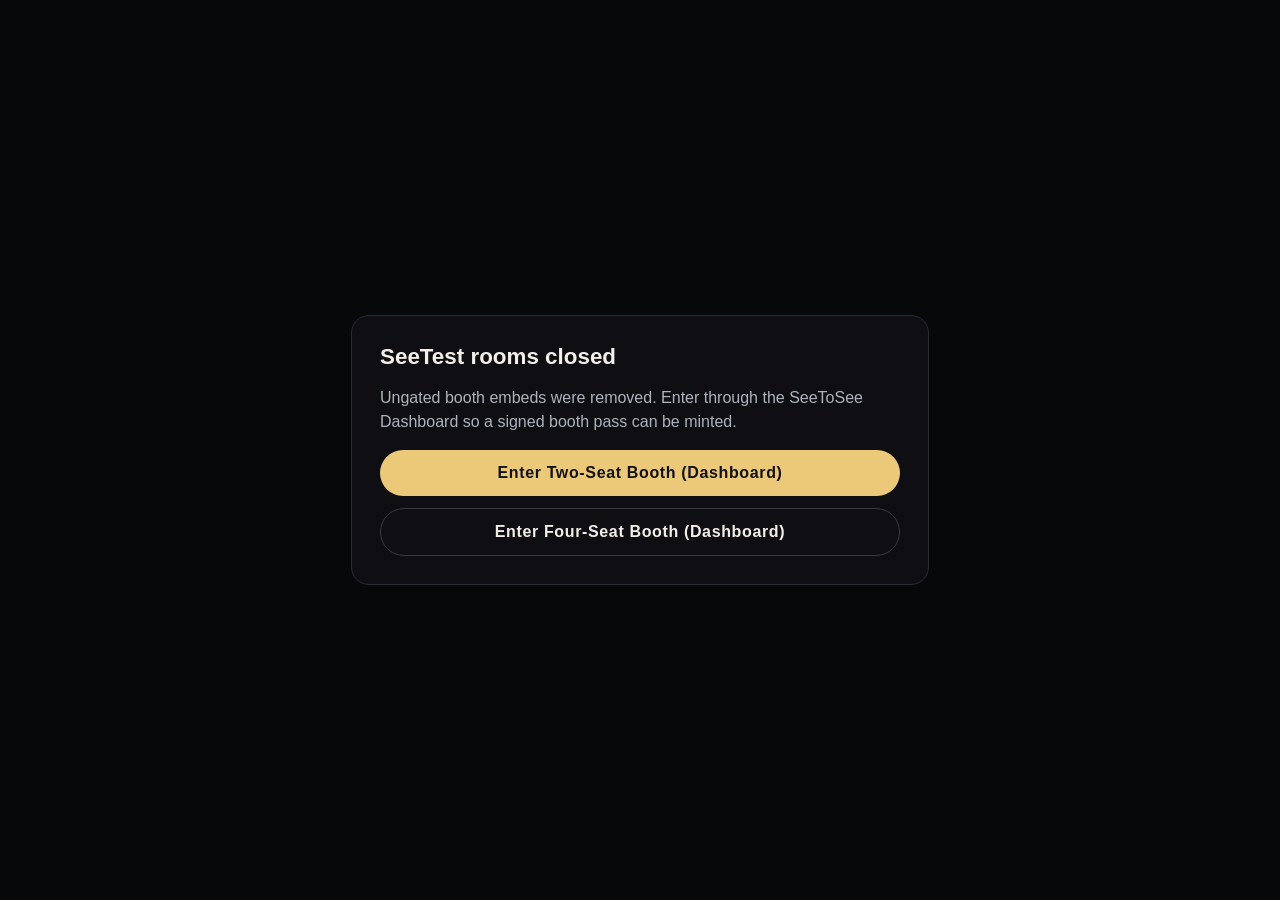
<file: SeeTest/rooms.html>
<!doctype html>
<html lang="en">
<head>
  <meta charset="utf-8">
  <meta name="viewport" content="width=device-width,initial-scale=1">
  <title>SeeTest Rooms → SeeToSee Booth</title>
  <style>
    :root { color-scheme: dark; }
    body { margin: 0; min-height: 100vh; display: grid; place-items: center; background: #07080a; color: #f4f0e9; font-family: Arial, Helvetica, sans-serif; }
    .card { width: min(520px, 92vw); border: 1px solid #2b2b35; border-radius: 18px; padding: 28px; background: #0e0e13; }
    h1 { margin: 0 0 10px; font-size: 1.4rem; }
    p { color: #aeb3bd; line-height: 1.5; }
    a { display: block; margin-top: 12px; padding: 14px 18px; border-radius: 999px; text-align: center; text-decoration: none; font-weight: 800; letter-spacing: .04em; }
    .primary { background: #ebc979; color: #111; }
    .secondary { border: 1px solid #3a3a45; color: #f4f0e9; }
  </style>
</head>
<body>
  <div class="card">
    <h1>SeeTest rooms closed</h1>
    <p>Ungated booth embeds were removed. Enter through the SeeToSee Dashboard so a signed booth pass can be minted.</p>
    <a class="primary" href="https://seetosee.org/Seeme/dashboard/#booth">Enter Two-Seat Booth (Dashboard)</a>
    <a class="secondary" href="https://seetosee.org/Seeme/dashboard/#booth">Enter Four-Seat Booth (Dashboard)</a>
  </div>
</body>
</html>
</file>
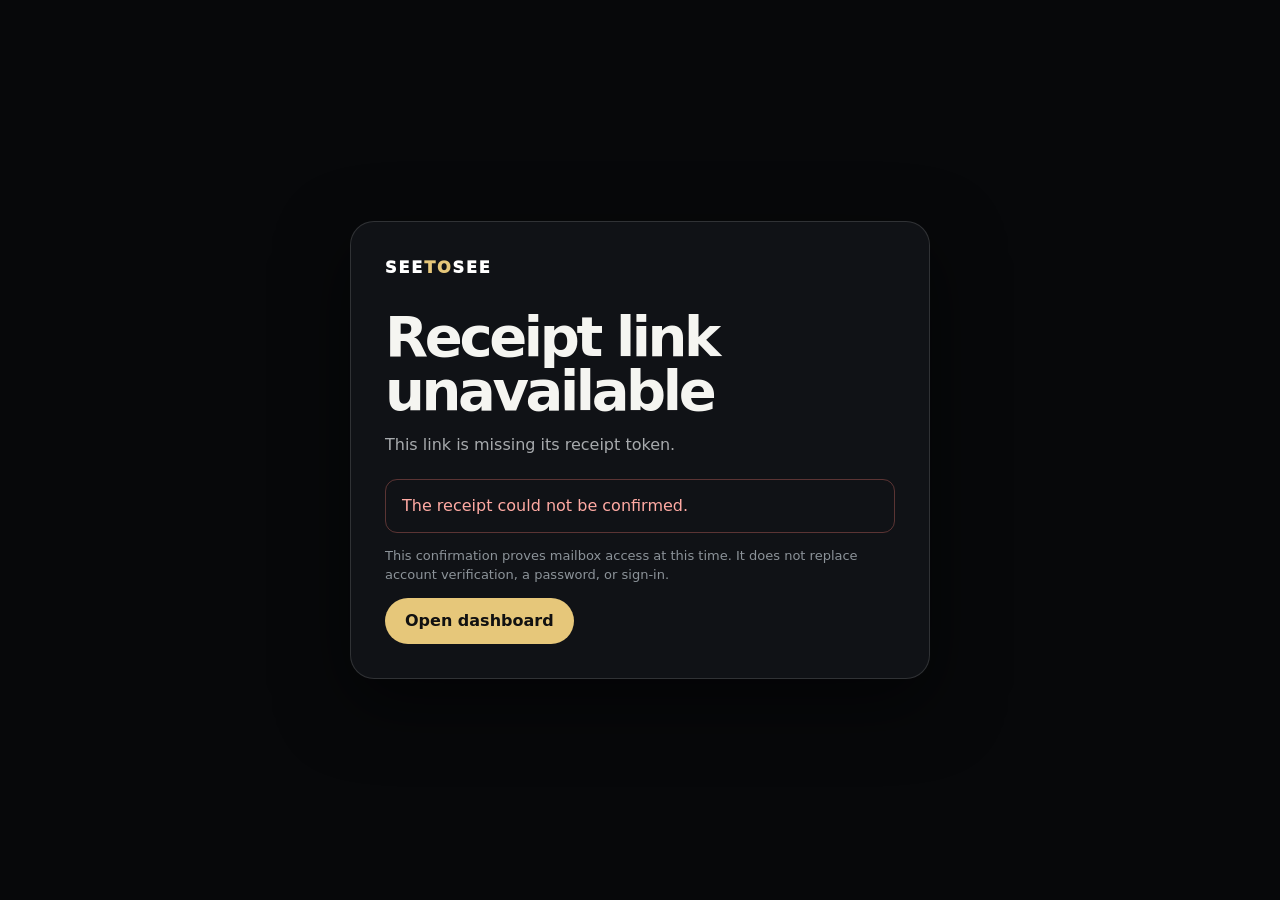
<file: Seeme/communications/receipt.html>
<!doctype html>
<html lang="en">
<head>
  <meta charset="utf-8">
  <meta name="viewport" content="width=device-width, initial-scale=1">
  <meta name="robots" content="noindex,nofollow">
  <title>Confirm receipt · SeeToSee</title>
  <style>
    *{box-sizing:border-box}body{margin:0;min-height:100svh;display:grid;place-items:center;padding:20px;background:#07080a;color:#f5f5f1;font:16px/1.5 Inter,system-ui,sans-serif}.card{width:min(580px,100%);padding:34px;border:1px solid #ffffff22;border-radius:24px;background:#101216;box-shadow:0 24px 70px #0008}.brand{color:#fff;font-weight:950;letter-spacing:.12em}.brand span{color:#e6c77a}h1{margin:30px 0 10px;font-size:clamp(32px,7vw,56px);line-height:.95;letter-spacing:-.06em}p{color:#a7aaad}.state{margin-top:22px;padding:14px 16px;border:1px solid #85d7a455;border-radius:12px;color:#a8e7bd}.state.error{border-color:#ef796f55;color:#ffaaa3}.btn{display:inline-flex;min-height:46px;align-items:center;padding:0 20px;border:0;border-radius:999px;background:#e6c77a;color:#111;text-decoration:none;font-weight:900}.muted{font-size:13px;color:#8c9399}
  </style>
</head>
<body>
  <main class="card">
    <div class="brand">SEE<span>TO</span>SEE</div>
    <h1 id="title">Confirming receipt…</h1>
    <p id="copy">Please keep this page open for a moment.</p>
    <div id="state" class="state" role="status" aria-live="polite">Checking the one-time receipt link.</div>
    <p class="muted">This confirmation proves mailbox access at this time. It does not replace account verification, a password, or sign-in.</p>
    <a class="btn" href="../dashboard/">Open dashboard</a>
  </main>
  <script>
    (async()=>{
      const title=document.getElementById('title'),copy=document.getElementById('copy'),state=document.getElementById('state');
      const token=new URLSearchParams(location.search).get('token')||'';
      history.replaceState(null,'',location.pathname);
      if(!token){title.textContent='Receipt link unavailable';copy.textContent='This link is missing its receipt token.';state.textContent='The receipt could not be confirmed.';state.className='state error';return}
      try{
        const response=await fetch('../api/communications/receipt.php',{method:'POST',headers:{'Accept':'application/json','Content-Type':'application/json'},credentials:'same-origin',body:JSON.stringify({token})});
        const payload=await response.json().catch(()=>null);
        if(!response.ok||!payload||!payload.ok)throw new Error(payload&&payload.error&&payload.error.message?payload.error.message:'The receipt link is invalid or expired.');
        title.textContent=payload.data.already_confirmed?'Receipt already confirmed':'Receipt confirmed';
        copy.textContent=payload.data.campaign_title?'Thank you. Your receipt for “'+payload.data.campaign_title+'” has been recorded.':'Thank you. Your receipt has been recorded.';
        state.textContent='SeeToSee recorded this confirmation successfully.';
      }catch(error){title.textContent='Receipt not confirmed';copy.textContent='This one-time link may be expired or already used.';state.textContent=error.message||'The receipt could not be confirmed.';state.className='state error'}
    })();
  </script>
</body>
</html>
</file>
